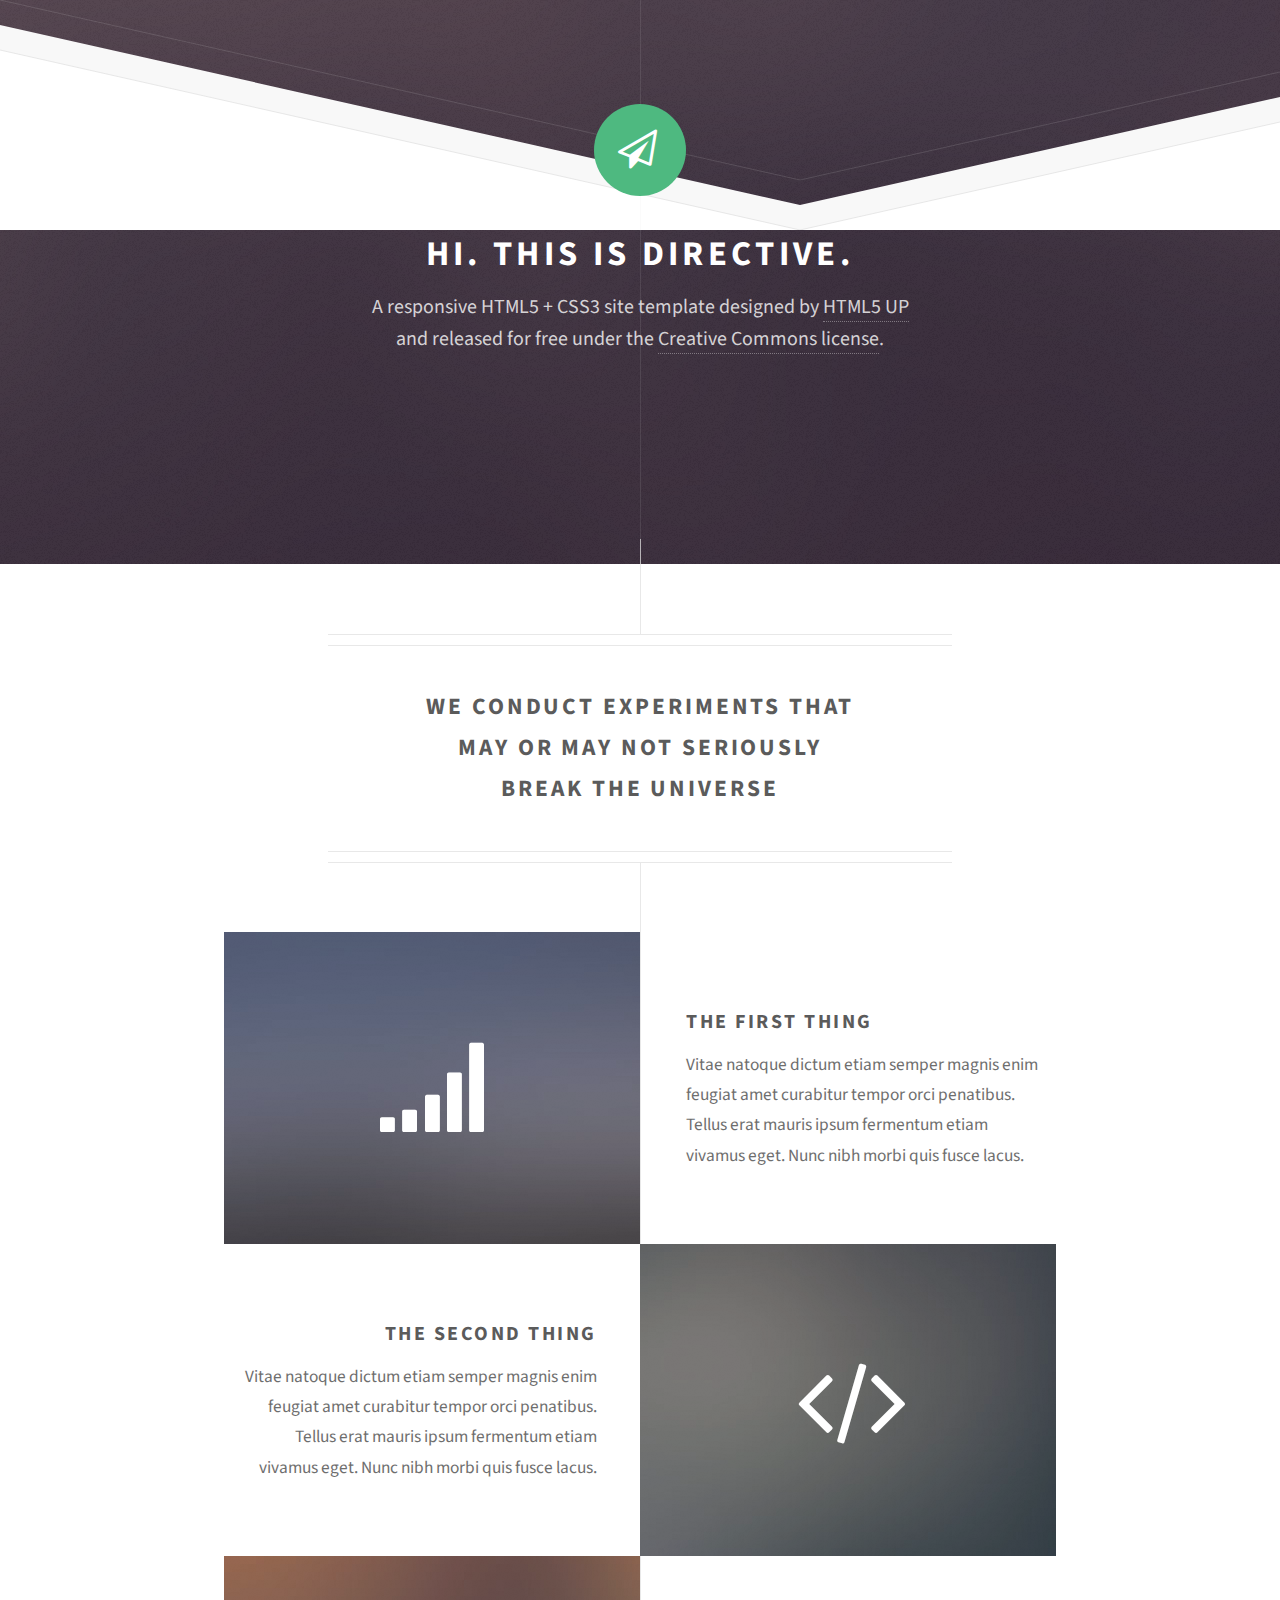
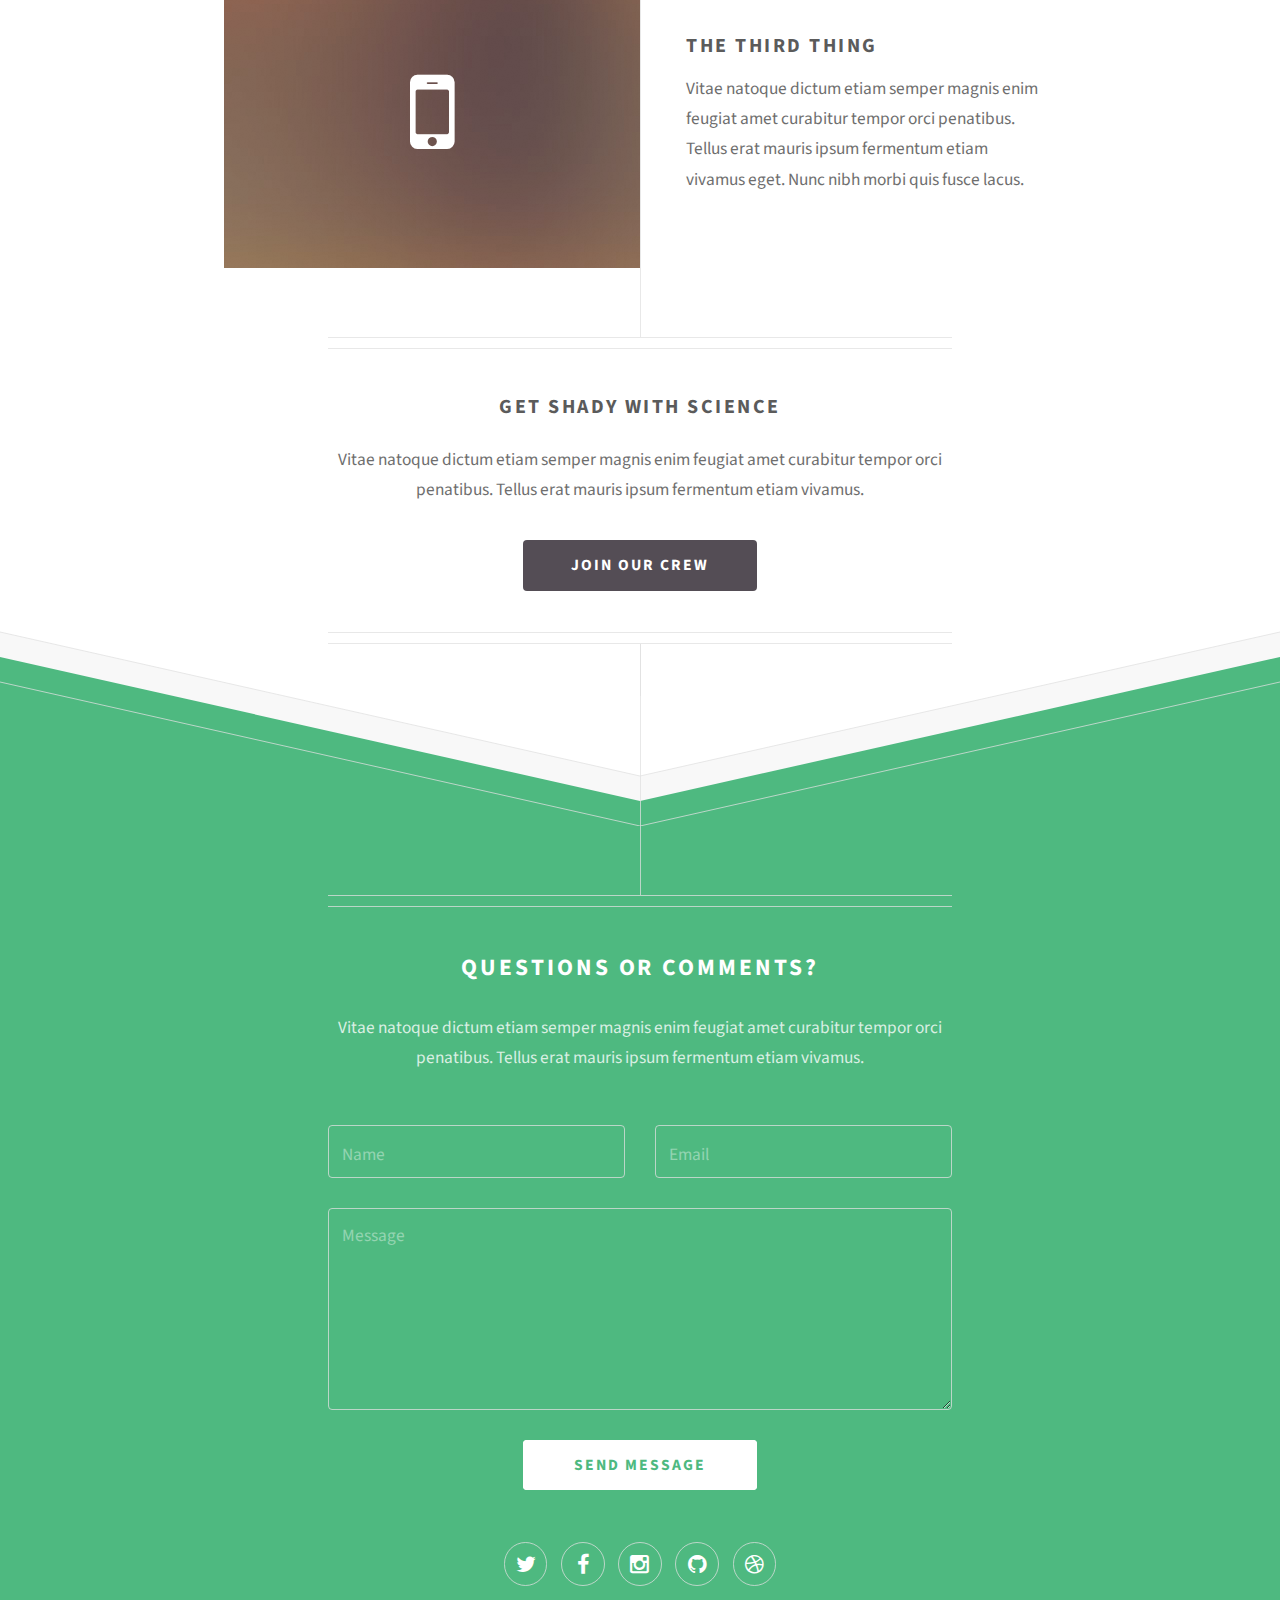
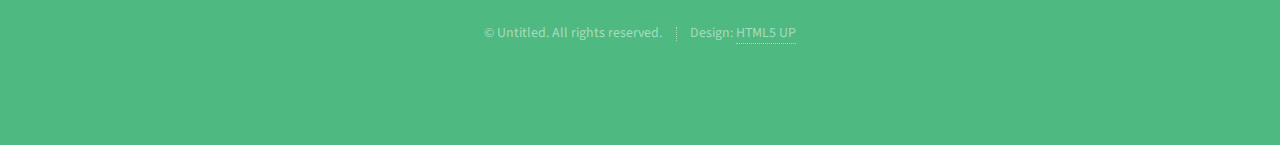
<file: html5up-directive/index.html>
<!DOCTYPE HTML>
<!--
	Directive by HTML5 UP
	html5up.net | @n33co
	Free for personal and commercial use under the CCA 3.0 license (html5up.net/license)
-->
<html>
	<head>
		<title>Directive by HTML5 UP</title>
		<meta charset="utf-8" />
		<meta name="viewport" content="width=device-width, initial-scale=1" />
		<!--[if lte IE 8]><script src="assets/js/ie/html5shiv.js"></script><![endif]-->
		<link rel="stylesheet" href="assets/css/main.css" />
		<!--[if lte IE 8]><link rel="stylesheet" href="assets/css/ie8.css" /><![endif]-->
	</head>
	<body>

		<!-- Header -->
			<div id="header">
				<span class="logo icon fa-paper-plane-o"></span>
				<h1>Hi. This is Directive.</h1>
				<p>A responsive HTML5 + CSS3 site template designed by <a href="http://html5up.net">HTML5 UP</a>
				<br />
				and released for free under the <a href="http://html5up.net/license">Creative Commons license</a>.</p>
			</div>

		<!-- Main -->
			<div id="main">

				<header class="major container 75%">
					<h2>We conduct experiments that
					<br />
					may or may not seriously
					<br />
					break the universe</h2>
					<!--
					<p>Tellus erat mauris ipsum fermentum<br />
					etiam vivamus nunc nibh morbi.</p>
					-->
				</header>

				<div class="box alt container">
					<section class="feature left">
						<a href="#" class="image icon fa-signal"><img src="images/pic01.jpg" alt="" /></a>
						<div class="content">
							<h3>The First Thing</h3>
							<p>Vitae natoque dictum etiam semper magnis enim feugiat amet curabitur tempor orci penatibus. Tellus erat mauris ipsum fermentum etiam vivamus eget. Nunc nibh morbi quis fusce lacus.</p>
						</div>
					</section>
					<section class="feature right">
						<a href="#" class="image icon fa-code"><img src="images/pic02.jpg" alt="" /></a>
						<div class="content">
							<h3>The Second Thing</h3>
							<p>Vitae natoque dictum etiam semper magnis enim feugiat amet curabitur tempor orci penatibus. Tellus erat mauris ipsum fermentum etiam vivamus eget. Nunc nibh morbi quis fusce lacus.</p>
						</div>
					</section>
					<section class="feature left">
						<a href="#" class="image icon fa-mobile"><img src="images/pic03.jpg" alt="" /></a>
						<div class="content">
							<h3>The Third Thing</h3>
							<p>Vitae natoque dictum etiam semper magnis enim feugiat amet curabitur tempor orci penatibus. Tellus erat mauris ipsum fermentum etiam vivamus eget. Nunc nibh morbi quis fusce lacus.</p>
						</div>
					</section>
				</div>

				<!--
				<div class="box container">
					<header>
						<h2>A lot of generic stuff</h2>
					</header>
					<section>
						<header>
							<h3>Paragraph</h3>
							<p>This is the subtitle for this particular heading</p>
						</header>
						<p>Phasellus nisl nisl, varius id <sup>porttitor sed pellentesque</sup> ac orci. Pellentesque
						habitant <strong>strong</strong> tristique <b>bold</b> et netus <i>italic</i> malesuada <em>emphasized</em> ac turpis egestas. Morbi
						leo suscipit ut. Praesent <sub>id turpis vitae</sub> turpis pretium ultricies. Vestibulum sit
						amet risus elit.</p>
					</section>
					<section>
						<header>
							<h3>Blockquote</h3>
						</header>
						<blockquote>Fringilla nisl. Donec accumsan interdum nisi, quis tincidunt felis sagittis eget.
						tempus euismod. Vestibulum ante ipsum primis in faucibus.</blockquote>
					</section>
					<section>
						<header>
							<h3>Divider</h3>
						</header>
						<p>Donec consectetur vestibulum dolor et pulvinar. Etiam vel felis enim, at viverra
						ligula. Ut porttitor sagittis lorem, quis eleifend nisi ornare vel. Praesent nec orci
						facilisis leo magna. Cras sit amet urna eros, id egestas urna. Quisque aliquam
						tempus euismod. Vestibulum ante ipsum primis in faucibus orci luctus et ultrices
						posuere cubilia.</p>
						<hr />
						<p>Donec consectetur vestibulum dolor et pulvinar. Etiam vel felis enim, at viverra
						ligula. Ut porttitor sagittis lorem, quis eleifend nisi ornare vel. Praesent nec orci
						facilisis leo magna. Cras sit amet urna eros, id egestas urna. Quisque aliquam
						tempus euismod. Vestibulum ante ipsum primis in faucibus orci luctus et ultrices
						posuere cubilia.</p>
					</section>
					<section>
						<header>
							<h3>Unordered List</h3>
						</header>
						<ul class="default">
							<li>Donec consectetur vestibulum dolor et pulvinar. Etiam vel felis enim, at viverra ligula. Ut porttitor sagittis lorem, quis eleifend nisi ornare vel.</li>
							<li>Donec consectetur vestibulum dolor et pulvinar. Etiam vel felis enim, at viverra ligula. Ut porttitor sagittis lorem, quis eleifend nisi ornare vel.</li>
							<li>Donec consectetur vestibulum dolor et pulvinar. Etiam vel felis enim, at viverra ligula. Ut porttitor sagittis lorem, quis eleifend nisi ornare vel.</li>
							<li>Donec consectetur vestibulum dolor et pulvinar. Etiam vel felis enim, at viverra ligula. Ut porttitor sagittis lorem, quis eleifend nisi ornare vel.</li>
						</ul>
					</section>
					<section>
						<header>
							<h3>Ordered List</h3>
						</header>
						<ol class="default">
							<li>Donec consectetur vestibulum dolor et pulvinar. Etiam vel felis enim, at viverra ligula. Ut porttitor sagittis lorem, quis eleifend nisi ornare vel.</li>
							<li>Donec consectetur vestibulum dolor et pulvinar. Etiam vel felis enim, at viverra ligula. Ut porttitor sagittis lorem, quis eleifend nisi ornare vel.</li>
							<li>Donec consectetur vestibulum dolor et pulvinar. Etiam vel felis enim, at viverra ligula. Ut porttitor sagittis lorem, quis eleifend nisi ornare vel.</li>
							<li>Donec consectetur vestibulum dolor et pulvinar. Etiam vel felis enim, at viverra ligula. Ut porttitor sagittis lorem, quis eleifend nisi ornare vel.</li>
						</ol>
					</section>
					<section>
						<header>
							<h3>Table</h3>
						</header>
						<div class="table-wrapper">
							<table class="default">
								<thead>
									<tr>
										<th>ID</th>
										<th>Name</th>
										<th>Description</th>
										<th>Price</th>
									</tr>
								</thead>
								<tbody>
									<tr>
										<td>45815</td>
										<td>Something</td>
										<td>Ut porttitor sagittis lorem, quis eleifend nisi ornare vel.</td>
										<td>29.99</td>
									</tr>
									<tr>
										<td>24524</td>
										<td>Nothing</td>
										<td>Ut porttitor sagittis lorem, quis eleifend nisi ornare vel.</td>
										<td>19.99</td>
									</tr>
									<tr>
										<td>45815</td>
										<td>Something</td>
										<td>Ut porttitor sagittis lorem, quis eleifend nisi ornare vel.</td>
										<td>29.99</td>
									</tr>
									<tr>
										<td>24524</td>
										<td>Nothing</td>
										<td>Ut porttitor sagittis lorem, quis eleifend nisi ornare vel.</td>
										<td>19.99</td>
									</tr>
								</tbody>
								<tfoot>
									<tr>
										<td colspan="3"></td>
										<td>100.00</td>
									</tr>
								</tfoot>
							</table>
						</div>
					</section>
					<section>
						<header>
							<h3>Form</h3>
						</header>
						<form method="post" action="#">
							<div class="row">
								<div class="6u 12u(mobilep)">
									<label for="name">Name</label>
									<input class="text" type="text" name="name" id="name" value="" placeholder="John Doe" />
								</div>
								<div class="6u 12u(mobilep)">
									<label for="email">Email</label>
									<input class="text" type="text" name="email" id="email" value="" placeholder="johndoe@domain.tld" />
								</div>
							</div>
							<div class="row">
								<div class="12u">
									<label for="subject">Subject</label>
									<input class="text" type="text" name="subject" id="subject" value="" placeholder="Enter your subject" />
								</div>
							</div>
							<div class="row">
								<div class="12u">
									<label for="subject">Message</label>
									<textarea name="message" id="message" placeholder="Enter your message" rows="6"></textarea>
								</div>
							</div>
							<div class="row">
								<div class="12u">
									<ul class="actions">
										<li><input type="submit" value="Send" /></li>
										<li><input type="reset" value="Reset" class="alt" /></li>
									</ul>
								</div>
							</div>
						</form>
					</section>
				</div>
				-->

				<footer class="major container 75%">
					<h3>Get shady with science</h3>
					<p>Vitae natoque dictum etiam semper magnis enim feugiat amet curabitur tempor orci penatibus. Tellus erat mauris ipsum fermentum etiam vivamus.</p>
					<ul class="actions">
						<li><a href="#" class="button">Join our crew</a></li>
					</ul>
				</footer>

			</div>

		<!-- Footer -->
			<div id="footer">
				<div class="container 75%">

					<header class="major last">
						<h2>Questions or comments?</h2>
					</header>

					<p>Vitae natoque dictum etiam semper magnis enim feugiat amet curabitur tempor
					orci penatibus. Tellus erat mauris ipsum fermentum etiam vivamus.</p>

					<form method="post" action="#">
						<div class="row">
							<div class="6u 12u(mobilep)">
								<input type="text" name="name" placeholder="Name" />
							</div>
							<div class="6u 12u(mobilep)">
								<input type="email" name="email" placeholder="Email" />
							</div>
						</div>
						<div class="row">
							<div class="12u">
								<textarea name="message" placeholder="Message" rows="6"></textarea>
							</div>
						</div>
						<div class="row">
							<div class="12u">
								<ul class="actions">
									<li><input type="submit" value="Send Message" /></li>
								</ul>
							</div>
						</div>
					</form>

					<ul class="icons">
						<li><a href="#" class="icon fa-twitter"><span class="label">Twitter</span></a></li>
						<li><a href="#" class="icon fa-facebook"><span class="label">Facebook</span></a></li>
						<li><a href="#" class="icon fa-instagram"><span class="label">Instagram</span></a></li>
						<li><a href="#" class="icon fa-github"><span class="label">Github</span></a></li>
						<li><a href="#" class="icon fa-dribbble"><span class="label">Dribbble</span></a></li>
					</ul>

					<ul class="copyright">
						<li>&copy; Untitled. All rights reserved.</li><li>Design: <a href="http://html5up.net">HTML5 UP</a></li>
					</ul>

				</div>
			</div>

		<!-- Scripts -->
			<script src="assets/js/jquery.min.js"></script>
			<script src="assets/js/skel.min.js"></script>
			<script src="assets/js/util.js"></script>
			<!--[if lte IE 8]><script src="assets/js/ie/respond.min.js"></script><![endif]-->
			<script src="assets/js/main.js"></script>

	</body>
</html>
</file>
<file: html5up-directive/assets/css/ie8.css>
/*
	Directive by HTML5 UP
	html5up.net | @n33co
	Free for personal and commercial use under the CCA 3.0 license (html5up.net/license)
*/

/* Basic */

	hr {
		border-top: solid 1px #cccccc;
	}

	blockquote {
		border-left: solid 0.5em #cccccc;
	}

/* Section/Article */

	header.major {
		border-color: #cccccc;
	}

		header.major p {
			border-top: solid 1px #cccccc;
		}

	footer.major {
		border-color: #cccccc;
	}

/* Button */

	input[type="submit"],
	input[type="reset"],
	input[type="button"],
	.button {
		position: relative;
		-ms-behavior: url("assets/js/ie/PIE.htc");
	}

		input[type="submit"].alt,
		input[type="reset"].alt,
		input[type="button"].alt,
		.button.alt {
			border: solid 1px #cccccc;
		}

/* Form */

	input[type="text"],
	input[type="password"],
	input[type="email"],
	select,
	textarea {
		position: relative;
		border: solid 1px #cccccc;
		-ms-behavior: url("assets/js/ie/PIE.htc");
	}

/* Image */

	.image {
		border: 0;
		display: inline-block;
		position: relative;
	}

		.image:after {
			display: none;
		}

/* Box */

	.box {
		border: solid 1px #cccccc;
	}

/* Header */

	#header {
		background-image: url("../../images/header.jpg") !important;
		background-size: cover !important;
		background-position: scroll !important;
		-ms-behavior: url("assets/js/ie/backgroundsize.min.htc");
		padding: 8em 0 !important;
		color: #ffffff;
	}

		#header a {
			color: inherit;
		}

		#header:before {
			content: '';
			background-image: url("images/overlay.png");
			position: absolute;
			left: 0;
			top: 0;
			width: 100%;
			height: 100%;
			display: block;
			z-index: 0;
		}

		#header > * {
			position: relative;
			z-index: 1;
		}

		#header .logo {
			-ms-behavior: url("assets/js/ie/PIE.htc");
		}

/* Footer */

	#footer {
		background-image: none !important;
		margin-top: 0 !important;
		padding: 4em 0 !important;
		color: #ffffff;
	}

/* Main */

	#main {
		padding: 4em 0;
	}
</file>
<file: html5up-directive/assets/css/main.css>
@import url("font-awesome.min.css");
@import url("http://fonts.googleapis.com/css?family=Source+Sans+Pro:300,300italic,400,400italic,600,600italic,700,700italic");

/*
	Directive by HTML5 UP
	html5up.net | @n33co
	Free for personal and commercial use under the CCA 3.0 license (html5up.net/license)
*/

/* Reset */

	html, body, div, span, applet, object, iframe, h1, h2, h3, h4, h5, h6, p, blockquote, pre, a, abbr, acronym, address, big, cite, code, del, dfn, em, img, ins, kbd, q, s, samp, small, strike, strong, sub, sup, tt, var, b, u, i, center, dl, dt, dd, ol, ul, li, fieldset, form, label, legend, table, caption, tbody, tfoot, thead, tr, th, td, article, aside, canvas, details, embed, figure, figcaption, footer, header, hgroup, menu, nav, output, ruby, section, summary, time, mark, audio, video {
		margin: 0;
		padding: 0;
		border: 0;
		font-size: 100%;
		font: inherit;
		vertical-align: baseline;
	}

	article, aside, details, figcaption, figure, footer, header, hgroup, menu, nav, section {
		display: block;
	}

	body {
		line-height: 1;
	}

	ol, ul {
		list-style: none;
	}

	blockquote, q {
		quotes: none;
	}

	blockquote:before, blockquote:after, q:before, q:after {
		content: '';
		content: none;
	}

	table {
		border-collapse: collapse;
		border-spacing: 0;
	}

	body {
		-webkit-text-size-adjust: none;
	}

/* Box Model */

	*, *:before, *:after {
		-moz-box-sizing: border-box;
		-webkit-box-sizing: border-box;
		box-sizing: border-box;
	}

/* Containers */

	.container {
		margin-left: auto;
		margin-right: auto;
	}

	.container.\31 25\25 {
		width: 100%;
		max-width: 63.75em;
		min-width: 51em;
	}

	.container.\37 5\25 {
		width: 38.25em;
	}

	.container.\35 0\25 {
		width: 25.5em;
	}

	.container.\32 5\25 {
		width: 12.75em;
	}

	.container {
		width: 51em;
	}

	@media screen and (max-width: 1680px) {

		.container.\31 25\25 {
			width: 100%;
			max-width: 63.75em;
			min-width: 51em;
		}

		.container.\37 5\25 {
			width: 38.25em;
		}

		.container.\35 0\25 {
			width: 25.5em;
		}

		.container.\32 5\25 {
			width: 12.75em;
		}

		.container {
			width: 51em;
		}

	}

	@media screen and (max-width: 1280px) {

		.container.\31 25\25 {
			width: 100%;
			max-width: 60em;
			min-width: 48em;
		}

		.container.\37 5\25 {
			width: 36em;
		}

		.container.\35 0\25 {
			width: 24em;
		}

		.container.\32 5\25 {
			width: 12em;
		}

		.container {
			width: 48em;
		}

	}

	@media screen and (max-width: 980px) {

		.container.\31 25\25 {
			width: 100%;
			max-width: 118.75%;
			min-width: 95%;
		}

		.container.\37 5\25 {
			width: 71.25%;
		}

		.container.\35 0\25 {
			width: 47.5%;
		}

		.container.\32 5\25 {
			width: 23.75%;
		}

		.container {
			width: 95%;
		}

	}

	@media screen and (max-width: 840px) {

		.container.\31 25\25 {
			width: 100%;
			max-width: 118.75%;
			min-width: 95%;
		}

		.container.\37 5\25 {
			width: 71.25%;
		}

		.container.\35 0\25 {
			width: 47.5%;
		}

		.container.\32 5\25 {
			width: 23.75%;
		}

		.container {
			width: 95% !important;
		}

	}

	@media screen and (max-width: 736px) {

		.container.\31 25\25 {
			width: 100%;
			max-width: 112.5%;
			min-width: 90%;
		}

		.container.\37 5\25 {
			width: 67.5%;
		}

		.container.\35 0\25 {
			width: 45%;
		}

		.container.\32 5\25 {
			width: 22.5%;
		}

		.container {
			width: 90% !important;
		}

	}

	@media screen and (max-width: 480px) {

		.container.\31 25\25 {
			width: 100%;
			max-width: 125%;
			min-width: 100%;
		}

		.container.\37 5\25 {
			width: 75%;
		}

		.container.\35 0\25 {
			width: 50%;
		}

		.container.\32 5\25 {
			width: 25%;
		}

		.container {
			width: 100% !important;
		}

	}

/* Grid */

	.row {
		border-bottom: solid 1px transparent;
		-moz-box-sizing: border-box;
		-webkit-box-sizing: border-box;
		box-sizing: border-box;
	}

	.row > * {
		float: left;
		-moz-box-sizing: border-box;
		-webkit-box-sizing: border-box;
		box-sizing: border-box;
	}

	.row:after, .row:before {
		content: '';
		display: block;
		clear: both;
		height: 0;
	}

	.row.uniform > * > :first-child {
		margin-top: 0;
	}

	.row.uniform > * > :last-child {
		margin-bottom: 0;
	}

	.row.\30 \25 > * {
		padding: 0px 0 0 0px;
	}

	.row.\30 \25 {
		margin: 0px 0 -1px 0px;
	}

	.row.uniform.\30 \25 > * {
		padding: 0px 0 0 0px;
	}

	.row.uniform.\30 \25 {
		margin: 0px 0 -1px 0px;
	}

	.row > * {
		padding: 30px 0 0 30px;
	}

	.row {
		margin: -30px 0 -1px -30px;
	}

	.row.uniform > * {
		padding: 30px 0 0 30px;
	}

	.row.uniform {
		margin: -30px 0 -1px -30px;
	}

	.row.\32 00\25 > * {
		padding: 60px 0 0 60px;
	}

	.row.\32 00\25 {
		margin: -60px 0 -1px -60px;
	}

	.row.uniform.\32 00\25 > * {
		padding: 60px 0 0 60px;
	}

	.row.uniform.\32 00\25 {
		margin: -60px 0 -1px -60px;
	}

	.row.\31 50\25 > * {
		padding: 45px 0 0 45px;
	}

	.row.\31 50\25 {
		margin: -45px 0 -1px -45px;
	}

	.row.uniform.\31 50\25 > * {
		padding: 45px 0 0 45px;
	}

	.row.uniform.\31 50\25 {
		margin: -45px 0 -1px -45px;
	}

	.row.\35 0\25 > * {
		padding: 15px 0 0 15px;
	}

	.row.\35 0\25 {
		margin: -15px 0 -1px -15px;
	}

	.row.uniform.\35 0\25 > * {
		padding: 15px 0 0 15px;
	}

	.row.uniform.\35 0\25 {
		margin: -15px 0 -1px -15px;
	}

	.row.\32 5\25 > * {
		padding: 7.5px 0 0 7.5px;
	}

	.row.\32 5\25 {
		margin: -7.5px 0 -1px -7.5px;
	}

	.row.uniform.\32 5\25 > * {
		padding: 7.5px 0 0 7.5px;
	}

	.row.uniform.\32 5\25 {
		margin: -7.5px 0 -1px -7.5px;
	}

	.\31 2u, .\31 2u\24 {
		width: 100%;
		clear: none;
		margin-left: 0;
	}

	.\31 1u, .\31 1u\24 {
		width: 91.6666666667%;
		clear: none;
		margin-left: 0;
	}

	.\31 0u, .\31 0u\24 {
		width: 83.3333333333%;
		clear: none;
		margin-left: 0;
	}

	.\39 u, .\39 u\24 {
		width: 75%;
		clear: none;
		margin-left: 0;
	}

	.\38 u, .\38 u\24 {
		width: 66.6666666667%;
		clear: none;
		margin-left: 0;
	}

	.\37 u, .\37 u\24 {
		width: 58.3333333333%;
		clear: none;
		margin-left: 0;
	}

	.\36 u, .\36 u\24 {
		width: 50%;
		clear: none;
		margin-left: 0;
	}

	.\35 u, .\35 u\24 {
		width: 41.6666666667%;
		clear: none;
		margin-left: 0;
	}

	.\34 u, .\34 u\24 {
		width: 33.3333333333%;
		clear: none;
		margin-left: 0;
	}

	.\33 u, .\33 u\24 {
		width: 25%;
		clear: none;
		margin-left: 0;
	}

	.\32 u, .\32 u\24 {
		width: 16.6666666667%;
		clear: none;
		margin-left: 0;
	}

	.\31 u, .\31 u\24 {
		width: 8.3333333333%;
		clear: none;
		margin-left: 0;
	}

	.\31 2u\24 + *,
	.\31 1u\24 + *,
	.\31 0u\24 + *,
	.\39 u\24 + *,
	.\38 u\24 + *,
	.\37 u\24 + *,
	.\36 u\24 + *,
	.\35 u\24 + *,
	.\34 u\24 + *,
	.\33 u\24 + *,
	.\32 u\24 + *,
	.\31 u\24 + * {
		clear: left;
	}

	.\-11u {
		margin-left: 91.66667%;
	}

	.\-10u {
		margin-left: 83.33333%;
	}

	.\-9u {
		margin-left: 75%;
	}

	.\-8u {
		margin-left: 66.66667%;
	}

	.\-7u {
		margin-left: 58.33333%;
	}

	.\-6u {
		margin-left: 50%;
	}

	.\-5u {
		margin-left: 41.66667%;
	}

	.\-4u {
		margin-left: 33.33333%;
	}

	.\-3u {
		margin-left: 25%;
	}

	.\-2u {
		margin-left: 16.66667%;
	}

	.\-1u {
		margin-left: 8.33333%;
	}

	@media screen and (max-width: 1680px) {

		.row > * {
			padding: 30px 0 0 30px;
		}

		.row {
			margin: -30px 0 -1px -30px;
		}

		.row.uniform > * {
			padding: 30px 0 0 30px;
		}

		.row.uniform {
			margin: -30px 0 -1px -30px;
		}

		.row.\32 00\25 > * {
			padding: 60px 0 0 60px;
		}

		.row.\32 00\25 {
			margin: -60px 0 -1px -60px;
		}

		.row.uniform.\32 00\25 > * {
			padding: 60px 0 0 60px;
		}

		.row.uniform.\32 00\25 {
			margin: -60px 0 -1px -60px;
		}

		.row.\31 50\25 > * {
			padding: 45px 0 0 45px;
		}

		.row.\31 50\25 {
			margin: -45px 0 -1px -45px;
		}

		.row.uniform.\31 50\25 > * {
			padding: 45px 0 0 45px;
		}

		.row.uniform.\31 50\25 {
			margin: -45px 0 -1px -45px;
		}

		.row.\35 0\25 > * {
			padding: 15px 0 0 15px;
		}

		.row.\35 0\25 {
			margin: -15px 0 -1px -15px;
		}

		.row.uniform.\35 0\25 > * {
			padding: 15px 0 0 15px;
		}

		.row.uniform.\35 0\25 {
			margin: -15px 0 -1px -15px;
		}

		.row.\32 5\25 > * {
			padding: 7.5px 0 0 7.5px;
		}

		.row.\32 5\25 {
			margin: -7.5px 0 -1px -7.5px;
		}

		.row.uniform.\32 5\25 > * {
			padding: 7.5px 0 0 7.5px;
		}

		.row.uniform.\32 5\25 {
			margin: -7.5px 0 -1px -7.5px;
		}

		.\31 2u\28wide\29, .\31 2u\24\28wide\29 {
			width: 100%;
			clear: none;
			margin-left: 0;
		}

		.\31 1u\28wide\29, .\31 1u\24\28wide\29 {
			width: 91.6666666667%;
			clear: none;
			margin-left: 0;
		}

		.\31 0u\28wide\29, .\31 0u\24\28wide\29 {
			width: 83.3333333333%;
			clear: none;
			margin-left: 0;
		}

		.\39 u\28wide\29, .\39 u\24\28wide\29 {
			width: 75%;
			clear: none;
			margin-left: 0;
		}

		.\38 u\28wide\29, .\38 u\24\28wide\29 {
			width: 66.6666666667%;
			clear: none;
			margin-left: 0;
		}

		.\37 u\28wide\29, .\37 u\24\28wide\29 {
			width: 58.3333333333%;
			clear: none;
			margin-left: 0;
		}

		.\36 u\28wide\29, .\36 u\24\28wide\29 {
			width: 50%;
			clear: none;
			margin-left: 0;
		}

		.\35 u\28wide\29, .\35 u\24\28wide\29 {
			width: 41.6666666667%;
			clear: none;
			margin-left: 0;
		}

		.\34 u\28wide\29, .\34 u\24\28wide\29 {
			width: 33.3333333333%;
			clear: none;
			margin-left: 0;
		}

		.\33 u\28wide\29, .\33 u\24\28wide\29 {
			width: 25%;
			clear: none;
			margin-left: 0;
		}

		.\32 u\28wide\29, .\32 u\24\28wide\29 {
			width: 16.6666666667%;
			clear: none;
			margin-left: 0;
		}

		.\31 u\28wide\29, .\31 u\24\28wide\29 {
			width: 8.3333333333%;
			clear: none;
			margin-left: 0;
		}

		.\31 2u\24\28wide\29 + *,
		.\31 1u\24\28wide\29 + *,
		.\31 0u\24\28wide\29 + *,
		.\39 u\24\28wide\29 + *,
		.\38 u\24\28wide\29 + *,
		.\37 u\24\28wide\29 + *,
		.\36 u\24\28wide\29 + *,
		.\35 u\24\28wide\29 + *,
		.\34 u\24\28wide\29 + *,
		.\33 u\24\28wide\29 + *,
		.\32 u\24\28wide\29 + *,
		.\31 u\24\28wide\29 + * {
			clear: left;
		}

		.\-11u\28wide\29 {
			margin-left: 91.66667%;
		}

		.\-10u\28wide\29 {
			margin-left: 83.33333%;
		}

		.\-9u\28wide\29 {
			margin-left: 75%;
		}

		.\-8u\28wide\29 {
			margin-left: 66.66667%;
		}

		.\-7u\28wide\29 {
			margin-left: 58.33333%;
		}

		.\-6u\28wide\29 {
			margin-left: 50%;
		}

		.\-5u\28wide\29 {
			margin-left: 41.66667%;
		}

		.\-4u\28wide\29 {
			margin-left: 33.33333%;
		}

		.\-3u\28wide\29 {
			margin-left: 25%;
		}

		.\-2u\28wide\29 {
			margin-left: 16.66667%;
		}

		.\-1u\28wide\29 {
			margin-left: 8.33333%;
		}

	}

	@media screen and (max-width: 1280px) {

		.row > * {
			padding: 30px 0 0 30px;
		}

		.row {
			margin: -30px 0 -1px -30px;
		}

		.row.uniform > * {
			padding: 30px 0 0 30px;
		}

		.row.uniform {
			margin: -30px 0 -1px -30px;
		}

		.row.\32 00\25 > * {
			padding: 60px 0 0 60px;
		}

		.row.\32 00\25 {
			margin: -60px 0 -1px -60px;
		}

		.row.uniform.\32 00\25 > * {
			padding: 60px 0 0 60px;
		}

		.row.uniform.\32 00\25 {
			margin: -60px 0 -1px -60px;
		}

		.row.\31 50\25 > * {
			padding: 45px 0 0 45px;
		}

		.row.\31 50\25 {
			margin: -45px 0 -1px -45px;
		}

		.row.uniform.\31 50\25 > * {
			padding: 45px 0 0 45px;
		}

		.row.uniform.\31 50\25 {
			margin: -45px 0 -1px -45px;
		}

		.row.\35 0\25 > * {
			padding: 15px 0 0 15px;
		}

		.row.\35 0\25 {
			margin: -15px 0 -1px -15px;
		}

		.row.uniform.\35 0\25 > * {
			padding: 15px 0 0 15px;
		}

		.row.uniform.\35 0\25 {
			margin: -15px 0 -1px -15px;
		}

		.row.\32 5\25 > * {
			padding: 7.5px 0 0 7.5px;
		}

		.row.\32 5\25 {
			margin: -7.5px 0 -1px -7.5px;
		}

		.row.uniform.\32 5\25 > * {
			padding: 7.5px 0 0 7.5px;
		}

		.row.uniform.\32 5\25 {
			margin: -7.5px 0 -1px -7.5px;
		}

		.\31 2u\28normal\29, .\31 2u\24\28normal\29 {
			width: 100%;
			clear: none;
			margin-left: 0;
		}

		.\31 1u\28normal\29, .\31 1u\24\28normal\29 {
			width: 91.6666666667%;
			clear: none;
			margin-left: 0;
		}

		.\31 0u\28normal\29, .\31 0u\24\28normal\29 {
			width: 83.3333333333%;
			clear: none;
			margin-left: 0;
		}

		.\39 u\28normal\29, .\39 u\24\28normal\29 {
			width: 75%;
			clear: none;
			margin-left: 0;
		}

		.\38 u\28normal\29, .\38 u\24\28normal\29 {
			width: 66.6666666667%;
			clear: none;
			margin-left: 0;
		}

		.\37 u\28normal\29, .\37 u\24\28normal\29 {
			width: 58.3333333333%;
			clear: none;
			margin-left: 0;
		}

		.\36 u\28normal\29, .\36 u\24\28normal\29 {
			width: 50%;
			clear: none;
			margin-left: 0;
		}

		.\35 u\28normal\29, .\35 u\24\28normal\29 {
			width: 41.6666666667%;
			clear: none;
			margin-left: 0;
		}

		.\34 u\28normal\29, .\34 u\24\28normal\29 {
			width: 33.3333333333%;
			clear: none;
			margin-left: 0;
		}

		.\33 u\28normal\29, .\33 u\24\28normal\29 {
			width: 25%;
			clear: none;
			margin-left: 0;
		}

		.\32 u\28normal\29, .\32 u\24\28normal\29 {
			width: 16.6666666667%;
			clear: none;
			margin-left: 0;
		}

		.\31 u\28normal\29, .\31 u\24\28normal\29 {
			width: 8.3333333333%;
			clear: none;
			margin-left: 0;
		}

		.\31 2u\24\28normal\29 + *,
		.\31 1u\24\28normal\29 + *,
		.\31 0u\24\28normal\29 + *,
		.\39 u\24\28normal\29 + *,
		.\38 u\24\28normal\29 + *,
		.\37 u\24\28normal\29 + *,
		.\36 u\24\28normal\29 + *,
		.\35 u\24\28normal\29 + *,
		.\34 u\24\28normal\29 + *,
		.\33 u\24\28normal\29 + *,
		.\32 u\24\28normal\29 + *,
		.\31 u\24\28normal\29 + * {
			clear: left;
		}

		.\-11u\28normal\29 {
			margin-left: 91.66667%;
		}

		.\-10u\28normal\29 {
			margin-left: 83.33333%;
		}

		.\-9u\28normal\29 {
			margin-left: 75%;
		}

		.\-8u\28normal\29 {
			margin-left: 66.66667%;
		}

		.\-7u\28normal\29 {
			margin-left: 58.33333%;
		}

		.\-6u\28normal\29 {
			margin-left: 50%;
		}

		.\-5u\28normal\29 {
			margin-left: 41.66667%;
		}

		.\-4u\28normal\29 {
			margin-left: 33.33333%;
		}

		.\-3u\28normal\29 {
			margin-left: 25%;
		}

		.\-2u\28normal\29 {
			margin-left: 16.66667%;
		}

		.\-1u\28normal\29 {
			margin-left: 8.33333%;
		}

	}

	@media screen and (max-width: 980px) {

		.row > * {
			padding: 30px 0 0 30px;
		}

		.row {
			margin: -30px 0 -1px -30px;
		}

		.row.uniform > * {
			padding: 30px 0 0 30px;
		}

		.row.uniform {
			margin: -30px 0 -1px -30px;
		}

		.row.\32 00\25 > * {
			padding: 60px 0 0 60px;
		}

		.row.\32 00\25 {
			margin: -60px 0 -1px -60px;
		}

		.row.uniform.\32 00\25 > * {
			padding: 60px 0 0 60px;
		}

		.row.uniform.\32 00\25 {
			margin: -60px 0 -1px -60px;
		}

		.row.\31 50\25 > * {
			padding: 45px 0 0 45px;
		}

		.row.\31 50\25 {
			margin: -45px 0 -1px -45px;
		}

		.row.uniform.\31 50\25 > * {
			padding: 45px 0 0 45px;
		}

		.row.uniform.\31 50\25 {
			margin: -45px 0 -1px -45px;
		}

		.row.\35 0\25 > * {
			padding: 15px 0 0 15px;
		}

		.row.\35 0\25 {
			margin: -15px 0 -1px -15px;
		}

		.row.uniform.\35 0\25 > * {
			padding: 15px 0 0 15px;
		}

		.row.uniform.\35 0\25 {
			margin: -15px 0 -1px -15px;
		}

		.row.\32 5\25 > * {
			padding: 7.5px 0 0 7.5px;
		}

		.row.\32 5\25 {
			margin: -7.5px 0 -1px -7.5px;
		}

		.row.uniform.\32 5\25 > * {
			padding: 7.5px 0 0 7.5px;
		}

		.row.uniform.\32 5\25 {
			margin: -7.5px 0 -1px -7.5px;
		}

		.\31 2u\28narrow\29, .\31 2u\24\28narrow\29 {
			width: 100%;
			clear: none;
			margin-left: 0;
		}

		.\31 1u\28narrow\29, .\31 1u\24\28narrow\29 {
			width: 91.6666666667%;
			clear: none;
			margin-left: 0;
		}

		.\31 0u\28narrow\29, .\31 0u\24\28narrow\29 {
			width: 83.3333333333%;
			clear: none;
			margin-left: 0;
		}

		.\39 u\28narrow\29, .\39 u\24\28narrow\29 {
			width: 75%;
			clear: none;
			margin-left: 0;
		}

		.\38 u\28narrow\29, .\38 u\24\28narrow\29 {
			width: 66.6666666667%;
			clear: none;
			margin-left: 0;
		}

		.\37 u\28narrow\29, .\37 u\24\28narrow\29 {
			width: 58.3333333333%;
			clear: none;
			margin-left: 0;
		}

		.\36 u\28narrow\29, .\36 u\24\28narrow\29 {
			width: 50%;
			clear: none;
			margin-left: 0;
		}

		.\35 u\28narrow\29, .\35 u\24\28narrow\29 {
			width: 41.6666666667%;
			clear: none;
			margin-left: 0;
		}

		.\34 u\28narrow\29, .\34 u\24\28narrow\29 {
			width: 33.3333333333%;
			clear: none;
			margin-left: 0;
		}

		.\33 u\28narrow\29, .\33 u\24\28narrow\29 {
			width: 25%;
			clear: none;
			margin-left: 0;
		}

		.\32 u\28narrow\29, .\32 u\24\28narrow\29 {
			width: 16.6666666667%;
			clear: none;
			margin-left: 0;
		}

		.\31 u\28narrow\29, .\31 u\24\28narrow\29 {
			width: 8.3333333333%;
			clear: none;
			margin-left: 0;
		}

		.\31 2u\24\28narrow\29 + *,
		.\31 1u\24\28narrow\29 + *,
		.\31 0u\24\28narrow\29 + *,
		.\39 u\24\28narrow\29 + *,
		.\38 u\24\28narrow\29 + *,
		.\37 u\24\28narrow\29 + *,
		.\36 u\24\28narrow\29 + *,
		.\35 u\24\28narrow\29 + *,
		.\34 u\24\28narrow\29 + *,
		.\33 u\24\28narrow\29 + *,
		.\32 u\24\28narrow\29 + *,
		.\31 u\24\28narrow\29 + * {
			clear: left;
		}

		.\-11u\28narrow\29 {
			margin-left: 91.66667%;
		}

		.\-10u\28narrow\29 {
			margin-left: 83.33333%;
		}

		.\-9u\28narrow\29 {
			margin-left: 75%;
		}

		.\-8u\28narrow\29 {
			margin-left: 66.66667%;
		}

		.\-7u\28narrow\29 {
			margin-left: 58.33333%;
		}

		.\-6u\28narrow\29 {
			margin-left: 50%;
		}

		.\-5u\28narrow\29 {
			margin-left: 41.66667%;
		}

		.\-4u\28narrow\29 {
			margin-left: 33.33333%;
		}

		.\-3u\28narrow\29 {
			margin-left: 25%;
		}

		.\-2u\28narrow\29 {
			margin-left: 16.66667%;
		}

		.\-1u\28narrow\29 {
			margin-left: 8.33333%;
		}

	}

	@media screen and (max-width: 840px) {

		.row > * {
			padding: 20px 0 0 20px;
		}

		.row {
			margin: -20px 0 -1px -20px;
		}

		.row.uniform > * {
			padding: 20px 0 0 20px;
		}

		.row.uniform {
			margin: -20px 0 -1px -20px;
		}

		.row.\32 00\25 > * {
			padding: 40px 0 0 40px;
		}

		.row.\32 00\25 {
			margin: -40px 0 -1px -40px;
		}

		.row.uniform.\32 00\25 > * {
			padding: 40px 0 0 40px;
		}

		.row.uniform.\32 00\25 {
			margin: -40px 0 -1px -40px;
		}

		.row.\31 50\25 > * {
			padding: 30px 0 0 30px;
		}

		.row.\31 50\25 {
			margin: -30px 0 -1px -30px;
		}

		.row.uniform.\31 50\25 > * {
			padding: 30px 0 0 30px;
		}

		.row.uniform.\31 50\25 {
			margin: -30px 0 -1px -30px;
		}

		.row.\35 0\25 > * {
			padding: 10px 0 0 10px;
		}

		.row.\35 0\25 {
			margin: -10px 0 -1px -10px;
		}

		.row.uniform.\35 0\25 > * {
			padding: 10px 0 0 10px;
		}

		.row.uniform.\35 0\25 {
			margin: -10px 0 -1px -10px;
		}

		.row.\32 5\25 > * {
			padding: 5px 0 0 5px;
		}

		.row.\32 5\25 {
			margin: -5px 0 -1px -5px;
		}

		.row.uniform.\32 5\25 > * {
			padding: 5px 0 0 5px;
		}

		.row.uniform.\32 5\25 {
			margin: -5px 0 -1px -5px;
		}

		.\31 2u\28narrower\29, .\31 2u\24\28narrower\29 {
			width: 100%;
			clear: none;
			margin-left: 0;
		}

		.\31 1u\28narrower\29, .\31 1u\24\28narrower\29 {
			width: 91.6666666667%;
			clear: none;
			margin-left: 0;
		}

		.\31 0u\28narrower\29, .\31 0u\24\28narrower\29 {
			width: 83.3333333333%;
			clear: none;
			margin-left: 0;
		}

		.\39 u\28narrower\29, .\39 u\24\28narrower\29 {
			width: 75%;
			clear: none;
			margin-left: 0;
		}

		.\38 u\28narrower\29, .\38 u\24\28narrower\29 {
			width: 66.6666666667%;
			clear: none;
			margin-left: 0;
		}

		.\37 u\28narrower\29, .\37 u\24\28narrower\29 {
			width: 58.3333333333%;
			clear: none;
			margin-left: 0;
		}

		.\36 u\28narrower\29, .\36 u\24\28narrower\29 {
			width: 50%;
			clear: none;
			margin-left: 0;
		}

		.\35 u\28narrower\29, .\35 u\24\28narrower\29 {
			width: 41.6666666667%;
			clear: none;
			margin-left: 0;
		}

		.\34 u\28narrower\29, .\34 u\24\28narrower\29 {
			width: 33.3333333333%;
			clear: none;
			margin-left: 0;
		}

		.\33 u\28narrower\29, .\33 u\24\28narrower\29 {
			width: 25%;
			clear: none;
			margin-left: 0;
		}

		.\32 u\28narrower\29, .\32 u\24\28narrower\29 {
			width: 16.6666666667%;
			clear: none;
			margin-left: 0;
		}

		.\31 u\28narrower\29, .\31 u\24\28narrower\29 {
			width: 8.3333333333%;
			clear: none;
			margin-left: 0;
		}

		.\31 2u\24\28narrower\29 + *,
		.\31 1u\24\28narrower\29 + *,
		.\31 0u\24\28narrower\29 + *,
		.\39 u\24\28narrower\29 + *,
		.\38 u\24\28narrower\29 + *,
		.\37 u\24\28narrower\29 + *,
		.\36 u\24\28narrower\29 + *,
		.\35 u\24\28narrower\29 + *,
		.\34 u\24\28narrower\29 + *,
		.\33 u\24\28narrower\29 + *,
		.\32 u\24\28narrower\29 + *,
		.\31 u\24\28narrower\29 + * {
			clear: left;
		}

		.\-11u\28narrower\29 {
			margin-left: 91.66667%;
		}

		.\-10u\28narrower\29 {
			margin-left: 83.33333%;
		}

		.\-9u\28narrower\29 {
			margin-left: 75%;
		}

		.\-8u\28narrower\29 {
			margin-left: 66.66667%;
		}

		.\-7u\28narrower\29 {
			margin-left: 58.33333%;
		}

		.\-6u\28narrower\29 {
			margin-left: 50%;
		}

		.\-5u\28narrower\29 {
			margin-left: 41.66667%;
		}

		.\-4u\28narrower\29 {
			margin-left: 33.33333%;
		}

		.\-3u\28narrower\29 {
			margin-left: 25%;
		}

		.\-2u\28narrower\29 {
			margin-left: 16.66667%;
		}

		.\-1u\28narrower\29 {
			margin-left: 8.33333%;
		}

	}

	@media screen and (max-width: 736px) {

		.row > * {
			padding: 20px 0 0 20px;
		}

		.row {
			margin: -20px 0 -1px -20px;
		}

		.row.uniform > * {
			padding: 20px 0 0 20px;
		}

		.row.uniform {
			margin: -20px 0 -1px -20px;
		}

		.row.\32 00\25 > * {
			padding: 40px 0 0 40px;
		}

		.row.\32 00\25 {
			margin: -40px 0 -1px -40px;
		}

		.row.uniform.\32 00\25 > * {
			padding: 40px 0 0 40px;
		}

		.row.uniform.\32 00\25 {
			margin: -40px 0 -1px -40px;
		}

		.row.\31 50\25 > * {
			padding: 30px 0 0 30px;
		}

		.row.\31 50\25 {
			margin: -30px 0 -1px -30px;
		}

		.row.uniform.\31 50\25 > * {
			padding: 30px 0 0 30px;
		}

		.row.uniform.\31 50\25 {
			margin: -30px 0 -1px -30px;
		}

		.row.\35 0\25 > * {
			padding: 10px 0 0 10px;
		}

		.row.\35 0\25 {
			margin: -10px 0 -1px -10px;
		}

		.row.uniform.\35 0\25 > * {
			padding: 10px 0 0 10px;
		}

		.row.uniform.\35 0\25 {
			margin: -10px 0 -1px -10px;
		}

		.row.\32 5\25 > * {
			padding: 5px 0 0 5px;
		}

		.row.\32 5\25 {
			margin: -5px 0 -1px -5px;
		}

		.row.uniform.\32 5\25 > * {
			padding: 5px 0 0 5px;
		}

		.row.uniform.\32 5\25 {
			margin: -5px 0 -1px -5px;
		}

		.\31 2u\28mobile\29, .\31 2u\24\28mobile\29 {
			width: 100%;
			clear: none;
			margin-left: 0;
		}

		.\31 1u\28mobile\29, .\31 1u\24\28mobile\29 {
			width: 91.6666666667%;
			clear: none;
			margin-left: 0;
		}

		.\31 0u\28mobile\29, .\31 0u\24\28mobile\29 {
			width: 83.3333333333%;
			clear: none;
			margin-left: 0;
		}

		.\39 u\28mobile\29, .\39 u\24\28mobile\29 {
			width: 75%;
			clear: none;
			margin-left: 0;
		}

		.\38 u\28mobile\29, .\38 u\24\28mobile\29 {
			width: 66.6666666667%;
			clear: none;
			margin-left: 0;
		}

		.\37 u\28mobile\29, .\37 u\24\28mobile\29 {
			width: 58.3333333333%;
			clear: none;
			margin-left: 0;
		}

		.\36 u\28mobile\29, .\36 u\24\28mobile\29 {
			width: 50%;
			clear: none;
			margin-left: 0;
		}

		.\35 u\28mobile\29, .\35 u\24\28mobile\29 {
			width: 41.6666666667%;
			clear: none;
			margin-left: 0;
		}

		.\34 u\28mobile\29, .\34 u\24\28mobile\29 {
			width: 33.3333333333%;
			clear: none;
			margin-left: 0;
		}

		.\33 u\28mobile\29, .\33 u\24\28mobile\29 {
			width: 25%;
			clear: none;
			margin-left: 0;
		}

		.\32 u\28mobile\29, .\32 u\24\28mobile\29 {
			width: 16.6666666667%;
			clear: none;
			margin-left: 0;
		}

		.\31 u\28mobile\29, .\31 u\24\28mobile\29 {
			width: 8.3333333333%;
			clear: none;
			margin-left: 0;
		}

		.\31 2u\24\28mobile\29 + *,
		.\31 1u\24\28mobile\29 + *,
		.\31 0u\24\28mobile\29 + *,
		.\39 u\24\28mobile\29 + *,
		.\38 u\24\28mobile\29 + *,
		.\37 u\24\28mobile\29 + *,
		.\36 u\24\28mobile\29 + *,
		.\35 u\24\28mobile\29 + *,
		.\34 u\24\28mobile\29 + *,
		.\33 u\24\28mobile\29 + *,
		.\32 u\24\28mobile\29 + *,
		.\31 u\24\28mobile\29 + * {
			clear: left;
		}

		.\-11u\28mobile\29 {
			margin-left: 91.66667%;
		}

		.\-10u\28mobile\29 {
			margin-left: 83.33333%;
		}

		.\-9u\28mobile\29 {
			margin-left: 75%;
		}

		.\-8u\28mobile\29 {
			margin-left: 66.66667%;
		}

		.\-7u\28mobile\29 {
			margin-left: 58.33333%;
		}

		.\-6u\28mobile\29 {
			margin-left: 50%;
		}

		.\-5u\28mobile\29 {
			margin-left: 41.66667%;
		}

		.\-4u\28mobile\29 {
			margin-left: 33.33333%;
		}

		.\-3u\28mobile\29 {
			margin-left: 25%;
		}

		.\-2u\28mobile\29 {
			margin-left: 16.66667%;
		}

		.\-1u\28mobile\29 {
			margin-left: 8.33333%;
		}

	}

	@media screen and (max-width: 480px) {

		.row > * {
			padding: 20px 0 0 20px;
		}

		.row {
			margin: -20px 0 -1px -20px;
		}

		.row.uniform > * {
			padding: 20px 0 0 20px;
		}

		.row.uniform {
			margin: -20px 0 -1px -20px;
		}

		.row.\32 00\25 > * {
			padding: 40px 0 0 40px;
		}

		.row.\32 00\25 {
			margin: -40px 0 -1px -40px;
		}

		.row.uniform.\32 00\25 > * {
			padding: 40px 0 0 40px;
		}

		.row.uniform.\32 00\25 {
			margin: -40px 0 -1px -40px;
		}

		.row.\31 50\25 > * {
			padding: 30px 0 0 30px;
		}

		.row.\31 50\25 {
			margin: -30px 0 -1px -30px;
		}

		.row.uniform.\31 50\25 > * {
			padding: 30px 0 0 30px;
		}

		.row.uniform.\31 50\25 {
			margin: -30px 0 -1px -30px;
		}

		.row.\35 0\25 > * {
			padding: 10px 0 0 10px;
		}

		.row.\35 0\25 {
			margin: -10px 0 -1px -10px;
		}

		.row.uniform.\35 0\25 > * {
			padding: 10px 0 0 10px;
		}

		.row.uniform.\35 0\25 {
			margin: -10px 0 -1px -10px;
		}

		.row.\32 5\25 > * {
			padding: 5px 0 0 5px;
		}

		.row.\32 5\25 {
			margin: -5px 0 -1px -5px;
		}

		.row.uniform.\32 5\25 > * {
			padding: 5px 0 0 5px;
		}

		.row.uniform.\32 5\25 {
			margin: -5px 0 -1px -5px;
		}

		.\31 2u\28mobilep\29, .\31 2u\24\28mobilep\29 {
			width: 100%;
			clear: none;
			margin-left: 0;
		}

		.\31 1u\28mobilep\29, .\31 1u\24\28mobilep\29 {
			width: 91.6666666667%;
			clear: none;
			margin-left: 0;
		}

		.\31 0u\28mobilep\29, .\31 0u\24\28mobilep\29 {
			width: 83.3333333333%;
			clear: none;
			margin-left: 0;
		}

		.\39 u\28mobilep\29, .\39 u\24\28mobilep\29 {
			width: 75%;
			clear: none;
			margin-left: 0;
		}

		.\38 u\28mobilep\29, .\38 u\24\28mobilep\29 {
			width: 66.6666666667%;
			clear: none;
			margin-left: 0;
		}

		.\37 u\28mobilep\29, .\37 u\24\28mobilep\29 {
			width: 58.3333333333%;
			clear: none;
			margin-left: 0;
		}

		.\36 u\28mobilep\29, .\36 u\24\28mobilep\29 {
			width: 50%;
			clear: none;
			margin-left: 0;
		}

		.\35 u\28mobilep\29, .\35 u\24\28mobilep\29 {
			width: 41.6666666667%;
			clear: none;
			margin-left: 0;
		}

		.\34 u\28mobilep\29, .\34 u\24\28mobilep\29 {
			width: 33.3333333333%;
			clear: none;
			margin-left: 0;
		}

		.\33 u\28mobilep\29, .\33 u\24\28mobilep\29 {
			width: 25%;
			clear: none;
			margin-left: 0;
		}

		.\32 u\28mobilep\29, .\32 u\24\28mobilep\29 {
			width: 16.6666666667%;
			clear: none;
			margin-left: 0;
		}

		.\31 u\28mobilep\29, .\31 u\24\28mobilep\29 {
			width: 8.3333333333%;
			clear: none;
			margin-left: 0;
		}

		.\31 2u\24\28mobilep\29 + *,
		.\31 1u\24\28mobilep\29 + *,
		.\31 0u\24\28mobilep\29 + *,
		.\39 u\24\28mobilep\29 + *,
		.\38 u\24\28mobilep\29 + *,
		.\37 u\24\28mobilep\29 + *,
		.\36 u\24\28mobilep\29 + *,
		.\35 u\24\28mobilep\29 + *,
		.\34 u\24\28mobilep\29 + *,
		.\33 u\24\28mobilep\29 + *,
		.\32 u\24\28mobilep\29 + *,
		.\31 u\24\28mobilep\29 + * {
			clear: left;
		}

		.\-11u\28mobilep\29 {
			margin-left: 91.66667%;
		}

		.\-10u\28mobilep\29 {
			margin-left: 83.33333%;
		}

		.\-9u\28mobilep\29 {
			margin-left: 75%;
		}

		.\-8u\28mobilep\29 {
			margin-left: 66.66667%;
		}

		.\-7u\28mobilep\29 {
			margin-left: 58.33333%;
		}

		.\-6u\28mobilep\29 {
			margin-left: 50%;
		}

		.\-5u\28mobilep\29 {
			margin-left: 41.66667%;
		}

		.\-4u\28mobilep\29 {
			margin-left: 33.33333%;
		}

		.\-3u\28mobilep\29 {
			margin-left: 25%;
		}

		.\-2u\28mobilep\29 {
			margin-left: 16.66667%;
		}

		.\-1u\28mobilep\29 {
			margin-left: 8.33333%;
		}

	}

/* Basic */

	html, body {
		height: 100%;
	}

	body {
		background: #ffffff;
	}

		body.is-loading * {
			-moz-transition: none !important;
			-webkit-transition: none !important;
			-ms-transition: none !important;
			transition: none !important;
			-moz-animation: none !important;
			-webkit-animation: none !important;
			-ms-animation: none !important;
			animation: none !important;
		}

	body, input, select, textarea {
		color: #6e6e6e;
		font-family: 'Source Sans Pro', sans-serif;
		font-size: 16pt;
		font-weight: 400;
		line-height: 1.75em;
	}

	a {
		-moz-transition: color 0.2s ease-in-out, border-bottom-color 0.2s ease-in-out;
		-webkit-transition: color 0.2s ease-in-out, border-bottom-color 0.2s ease-in-out;
		-ms-transition: color 0.2s ease-in-out, border-bottom-color 0.2s ease-in-out;
		transition: color 0.2s ease-in-out, border-bottom-color 0.2s ease-in-out;
		border-bottom: dotted 1px;
		color: #4eb980;
		text-decoration: none;
	}

		a:hover {
			border-bottom-color: transparent;
		}

	strong, b {
		font-weight: 600;
		color: #5b5b5b;
	}

	em, i {
		font-style: italic;
	}

	p, ul, ol, dl, table, blockquote, form {
		margin: 0 0 2em 0;
	}

	h1, h2, h3, h4, h5, h6 {
		color: #5b5b5b;
		font-weight: 700;
		letter-spacing: 0.125em;
		line-height: 1.75em;
		margin-bottom: 1em;
		text-transform: uppercase;
		text-align: center;
	}

		h1 a, h2 a, h3 a, h4 a, h5 a, h6 a {
			color: inherit;
			text-decoration: none;
		}

	h2 {
		font-size: 1.75em;
	}

	h3 {
		font-size: 1.5em;
	}

	sub {
		font-size: 0.8em;
		position: relative;
		top: 0.5em;
	}

	sup {
		font-size: 0.8em;
		position: relative;
		top: -0.5em;
	}

	hr {
		border: 0;
		border-top: solid 1px rgba(224, 224, 224, 0.75);
		margin-bottom: 1.5em;
	}

	blockquote {
		border-left: solid 0.5em rgba(224, 224, 224, 0.75);
		font-style: italic;
		padding: 1em 0 1em 2em;
	}

/* Section/Article */

	section.special, article.special {
		text-align: center;
	}

	header {
		text-align: center;
	}

		header p {
			position: relative;
			top: -1em;
			color: #888888;
			text-transform: uppercase;
			letter-spacing: 0.075em;
		}

		header.major {
			border-bottom-width: 1px;
			border-color: rgba(224, 224, 224, 0.75);
			border-style: solid;
			border-top-width: 1px;
			margin-bottom: 6em;
			padding: 4em 0;
			position: relative;
		}

			header.major:before, header.major:after {
				background: rgba(224, 224, 224, 0.75);
				content: '';
				display: block;
				height: 1px;
				left: 0;
				position: absolute;
				width: 100%;
			}

			header.major:before {
				top: 10px;
			}

			header.major:after {
				bottom: 10px;
			}

			header.major h2 {
				margin: 0;
			}

			header.major p {
				top: 0;
				margin: 1.5em 0 0 0;
				padding: 1.5em 1.5em 0 1.5em;
				font-size: 1.5em;
				line-height: 1.75em;
				border-top: solid 1px rgba(224, 224, 224, 0.75);
				display: inline-block;
			}

			header.major.last {
				border-bottom: 0;
				margin-bottom: 0;
				padding-bottom: 0;
			}

				header.major.last:after {
					display: none;
				}

				header.major.last h2 {
					margin-bottom: 1em;
				}

	footer {
		text-align: center;
	}

		footer.major {
			border-bottom-width: 1px;
			border-color: rgba(224, 224, 224, 0.75);
			border-style: solid;
			border-top-width: 1px;
			margin-top: 6em;
			padding: 4em 0;
			position: relative;
		}

			footer.major:before, footer.major:after {
				background: rgba(224, 224, 224, 0.75);
				content: '';
				display: block;
				height: 1px;
				left: 0;
				position: absolute;
				width: 100%;
			}

			footer.major:before {
				top: 10px;
			}

			footer.major:after {
				bottom: 10px;
			}

/* Form */

	label {
		display: block;
		color: #5b5b5b;
		font-size: 0.8em;
		font-weight: 700;
		letter-spacing: 0.125em;
		line-height: 1.75em;
		text-transform: uppercase;
		margin: 0 0 0.5em 0;
	}

	input[type="text"],
	input[type="password"],
	input[type="email"],
	select,
	textarea {
		-moz-appearance: none;
		-webkit-appearance: none;
		-ms-appearance: none;
		appearance: none;
		-moz-transition: background-color 0.2s ease-in-out;
		-webkit-transition: background-color 0.2s ease-in-out;
		-ms-transition: background-color 0.2s ease-in-out;
		transition: background-color 0.2s ease-in-out;
		background: none;
		border-radius: 4px;
		border: 0;
		border: solid 1px rgba(224, 224, 224, 0.75);
		color: inherit;
		display: block;
		outline: 0;
		padding: 0.75em;
		text-decoration: none;
		width: 100%;
		opacity: 1;
	}

		input[type="text"]:focus,
		input[type="password"]:focus,
		input[type="email"]:focus,
		select:focus,
		textarea:focus {
			background: rgba(224, 224, 224, 0.15);
			border-color: #4eb980;
		}

	input[type="text"],
	input[type="password"],
	input[type="email"],
	select {
		line-height: 1em;
	}

	textarea {
		padding: 0.5em 0.75em;
	}

	::-webkit-input-placeholder {
		color: inherit;
		opacity: 0.5;
		position: relative;
		top: 3px;
	}

	:-moz-placeholder {
		color: inherit;
		opacity: 0.5;
	}

	::-moz-placeholder {
		color: inherit;
		opacity: 0.5;
	}

	:-ms-input-placeholder {
		color: inherit;
		opacity: 0.5;
	}

	.formerize-placeholder {
		color: rgba(110, 110, 110, 0.5) !important;
	}

/* Image */

	.image {
		border: 0;
		display: inline-block;
		position: relative;
	}

		.image:after {
			-moz-transition: opacity 0.25s ease-in-out;
			-webkit-transition: opacity 0.25s ease-in-out;
			-ms-transition: opacity 0.25s ease-in-out;
			transition: opacity 0.25s ease-in-out;
			background-image: url("images/overlay.png");
			content: '';
			display: block;
			height: 100%;
			left: 0;
			opacity: 0.2;
			position: absolute;
			top: 0;
			width: 100%;
		}

		.image img {
			display: block;
		}

		.image.fit {
			display: block;
		}

			.image.fit img {
				display: block;
				width: 100%;
			}

		.image.feature {
			display: block;
			margin: 0 0 2em 0;
		}

			.image.feature img {
				display: block;
				width: 100%;
			}

		.image.icon {
			-moz-perspective: 500px;
			-webkit-perspective: 500px;
			-ms-perspective: 500px;
			perspective: 500px;
		}

			.image.icon:before {
				-moz-transition: -moz-transform 0.1s ease-in-out, font-size 0.1s ease-in-out;
				-webkit-transition: -webkit-transform 0.1s ease-in-out, font-size 0.1s ease-in-out;
				-ms-transition: -ms-transform 0.1s ease-in-out, font-size 0.1s ease-in-out;
				transition: transform 0.1s ease-in-out, font-size 0.1s ease-in-out;
				color: #fff;
				font-size: 6em;
				height: 1em;
				left: 50%;
				line-height: 1em;
				margin: -0.5em 0 0 -0.5em;
				position: absolute;
				text-align: center;
				top: 50%;
				width: 1em;
				z-index: 1;
			}

			.image.icon:hover:before {
				-moz-transform: translateZ(1em);
				-webkit-transform: translateZ(1em);
				-ms-transform: translateZ(1em);
				transform: translateZ(1em);
			}

			.image.icon:hover:after {
				opacity: 1;
			}

	span.image.icon {
		cursor: default;
	}

/* Icon */

	.icon {
		text-decoration: none;
		border-bottom: none;
		position: relative;
	}

		.icon:before {
			-moz-osx-font-smoothing: grayscale;
			-webkit-font-smoothing: antialiased;
			font-family: FontAwesome;
			font-style: normal;
			font-weight: normal;
			text-transform: none !important;
		}

		.icon > .label {
			display: none;
		}

/* List */

	ol.default {
		list-style: decimal;
		padding-left: 1.25em;
	}

		ol.default li {
			padding-left: 0.25em;
		}

	ul.default {
		list-style: disc;
		padding-left: 1em;
	}

		ul.default li {
			padding-left: 0.5em;
		}

	ul.icons {
		cursor: default;
	}

		ul.icons li {
			display: inline-block;
			font-size: 1.25em;
			line-height: 1em;
			padding-left: 0.5em;
		}

			ul.icons li:first-child {
				padding-left: 0;
			}

			ul.icons li a, ul.icons li span {
				-moz-transition: background-color 0.2s ease-in-out;
				-webkit-transition: background-color 0.2s ease-in-out;
				-ms-transition: background-color 0.2s ease-in-out;
				transition: background-color 0.2s ease-in-out;
				border-radius: 100%;
				border: solid 1px rgba(224, 224, 224, 0.75);
				display: inline-block;
				height: 2em;
				line-height: 2em;
				text-align: center;
				width: 2em;
			}

				ul.icons li a:hover, ul.icons li span:hover {
					background: rgba(224, 224, 224, 0.15);
				}

	ul.actions {
		cursor: default;
		text-align: center;
	}

		ul.actions:last-child {
			margin-bottom: 0;
		}

		ul.actions li {
			display: inline-block;
			padding: 0 0 0 1.5em;
		}

			ul.actions li:first-child {
				padding: 0;
			}

		ul.actions.vertical li {
			display: block;
			padding: 1.5em 0 0 0;
		}

			ul.actions.vertical li:first-child {
				padding: 0;
			}

/* Table */

	.table-wrapper {
		overflow-x: auto;
		-webkit-overflow-scrolling: touch;
	}

	table {
		width: 100%;
	}

		table.default {
			width: 100%;
		}

			table.default tbody tr {
				border-bottom: solid 1px rgba(224, 224, 224, 0.75);
			}

				table.default tbody tr:nth-child(2n - 1) {
					background: rgba(224, 224, 224, 0.15);
				}

			table.default td {
				padding: 0.5em 1em 0.5em 1em;
			}

			table.default th {
				color: #5b5b5b;
				font-size: 0.8em;
				font-weight: 700;
				letter-spacing: 0.125em;
				line-height: 1.75em;
				padding: 0.5em 1em 0.5em 1em;
				text-align: left;
				text-transform: uppercase;
			}

			table.default thead {
				border-bottom: solid 1px rgba(224, 224, 224, 0.75);
			}

/* Button */

	input[type="submit"],
	input[type="reset"],
	input[type="button"],
	.button {
		-moz-appearance: none;
		-webkit-appearance: none;
		-ms-appearance: none;
		appearance: none;
		-moz-transition: color 0.2s ease-in-out, background-color 0.2s ease-in-out;
		-webkit-transition: color 0.2s ease-in-out, background-color 0.2s ease-in-out;
		-ms-transition: color 0.2s ease-in-out, background-color 0.2s ease-in-out;
		transition: color 0.2s ease-in-out, background-color 0.2s ease-in-out;
		background: #544d55;
		border-radius: 4px;
		border: 0;
		color: #ffffff;
		cursor: pointer;
		display: inline-block;
		font-size: 0.9em;
		font-weight: 700;
		letter-spacing: 0.125em;
		line-height: 3.25em;
		min-width: 15em;
		padding: 0 1.5em;
		text-align: center;
		text-decoration: none;
		text-transform: uppercase;
	}

		input[type="submit"]:hover,
		input[type="reset"]:hover,
		input[type="button"]:hover,
		.button:hover {
			background: #6e6570;
		}

		input[type="submit"]:active,
		input[type="reset"]:active,
		input[type="button"]:active,
		.button:active {
			background: #474148;
		}

		input[type="submit"].alt,
		input[type="reset"].alt,
		input[type="button"].alt,
		.button.alt {
			background: none;
			box-shadow: inset 0 0 0 1px rgba(224, 224, 224, 0.75);
			color: #544d55;
		}

			input[type="submit"].alt:hover,
			input[type="reset"].alt:hover,
			input[type="button"].alt:hover,
			.button.alt:hover {
				background: rgba(224, 224, 224, 0.15);
			}

			input[type="submit"].alt:active,
			input[type="reset"].alt:active,
			input[type="button"].alt:active,
			.button.alt:active {
				background: rgba(224, 224, 224, 0.35);
			}

		input[type="submit"].fit,
		input[type="reset"].fit,
		input[type="button"].fit,
		.button.fit {
			width: 100%;
		}

		input[type="submit"].small,
		input[type="reset"].small,
		input[type="button"].small,
		.button.small {
			font-size: 0.8em;
		}

/* Box */

	.box {
		background: #ffffff;
		border: solid 1px rgba(224, 224, 224, 0.75);
		margin-bottom: 6em;
		padding: 3.5em;
	}

		.box.alt {
			background: none;
			border: none;
			padding: 0;
		}

/* Feature */

	.feature {
		position: relative;
		height: 20em;
	}

		.feature:after {
			clear: both;
			content: '';
			display: block;
		}

		.feature h3, .feature h4, .feature h5, .feature h6 {
			text-align: inherit;
		}

		.feature .image {
			display: inline-block;
			height: 100%;
			overflow: hidden;
			position: relative;
			width: 50%;
		}

			.feature .image img {
				display: block;
				min-height: 100%;
				min-width: 100%;
				position: absolute;
			}

		.feature:before {
			background: blue;
			content: '';
			display: inline-block;
			height: 100%;
			vertical-align: middle;
		}

		.feature .content {
			display: inline-block;
			padding: 3.5em;
			vertical-align: middle;
			width: 48%;
		}

			.feature .content h3 {
				margin-bottom: 0.5em;
			}

			.feature .content :last-child {
				margin: 0;
			}

		.feature.left {
			text-align: left;
		}

			.feature.left .image {
				float: left;
			}

				.feature.left .image img {
					right: 0;
					top: 0;
				}

			.feature.left .content {
				padding-right: 0;
			}

		.feature.right {
			text-align: right;
		}

			.feature.right .image {
				float: right;
			}

				.feature.right .image img {
					left: 0;
					top: 0;
				}

			.feature.right .content {
				padding-left: 0;
			}

		.feature.long .content {
			padding-top: 0;
		}

/* Header */

	#header {
		background-attachment: scroll,							scroll,					fixed;
		background-image: url("http://blog.williamhill.com.au/wp-content/files/sites/13/2015/05/Steven-Gerrard.jpg")xs
		background-position: bottom center,					top left,				center center;
		background-repeat: repeat-x,						repeat,					no-repeat;
		background-size: 3200px 460px,					auto,					cover;
		color: rgba(255, 255, 255, 0.8);
		padding: 10em 0 20em 0;
		position: relative;
		text-align: center;
	}

		#header:before, #header:after {
			background: rgba(224, 224, 224, 0.75);
			content: '';
			left: 50%;
			position: absolute;
			width: 1px;
			z-index: 0;
		}

		#header:before {
			height: calc(100% - 50px);
			opacity: 0.15;
			top: 0;
		}

		#header:after {
			bottom: 0;
			height: 50px;
		}

		#header a {
			border-bottom-color: rgba(255, 255, 255, 0.35);
			color: rgba(255, 255, 255, 0.8);
		}

			#header a:hover {
				border-bottom-color: transparent;
				color: #4eb980;
			}

		#header strong, #header b {
			color: #ffffff;
		}

		#header h1, #header h2, #header h3, #header h4, #header h5, #header h6 {
			color: #ffffff;
		}

		#header input[type="submit"],
		#header input[type="reset"],
		#header input[type="button"],
		#header .button {
			background: #ffffff;
			color: #544d55;
		}

		#header .logo {
			background: #4eb980;
			border-radius: 100%;
			color: #ffffff;
			cursor: default;
			display: inline-block;
			font-size: 2.25em;
			height: 2.35em;
			line-height: 2.35em;
			margin: 0 0 0.75em 0;
			text-align: center;
			width: 2.35em;
		}

			#header .logo.fa-paper-plane-o:before {
				left: -0.075em;
				position: relative;
			}

		#header h1 {
			font-size: 2.5em;
			margin: 0;
		}

		#header p {
			font-size: 1.5em;
			line-height: 1.5em;
			margin: 0.25em 0 0 0;
		}

/* Footer */

	#footer {
		background-attachment: scroll;
		background-color: #4eb980;
		background-image: url("images/bottom-3200.svg");
		background-position: top center;
		background-repeat: repeat-x;
		background-size: 3200px 460px;
		color: rgba(255, 255, 255, 0.8);
		/*
			Since the SVG background occupies a lot of vertical space, we'll
			add additional top padding (to move our content out of its way)
			and a negative margin (to move everything up a bit).
		*/

		margin-top: -260px;
		padding: calc(460px + 6em) 0 10em 0;
		position: relative;
		text-align: center;
	}

		#footer:before {
			background: rgba(224, 224, 224, 0.75);
			content: '';
			height: calc(460px + 6em);
			left: 50%;
			position: absolute;
			top: 0;
			width: 1px;
			z-index: 0;
		}

		#footer a {
			color: #ffffff;
		}

		#footer strong, #footer b {
			color: #ffffff;
		}

		#footer h1, #footer h2, #footer h3, #footer h4, #footer h5, #footer h6 {
			color: #ffffff;
		}

		#footer header p {
			color: rgba(255, 255, 255, 0.5);
		}

		#footer input[type="submit"],
		#footer input[type="reset"],
		#footer input[type="button"],
		#footer .button {
			background: #ffffff;
			box-shadow: inset 0 0 0 1px #ffffff;
			color: #4eb980;
		}

			#footer input[type="submit"]:hover,
			#footer input[type="reset"]:hover,
			#footer input[type="button"]:hover,
			#footer .button:hover {
				background: rgba(224, 224, 224, 0.15);
				color: #ffffff;
			}

		#footer input[type="text"]:focus,
		#footer input[type="password"]:focus,
		#footer input[type="email"]:focus,
		#footer select:focus,
		#footer textarea:focus {
			border-color: #ffffff;
		}

		#footer .formerize-placeholder {
			color: rgba(255, 255, 255, 0.3) !important;
		}

		#footer form {
			margin: 3em 0;
		}

		#footer .copyright {
			color: rgba(255, 255, 255, 0.5);
			font-size: 0.8em;
			line-height: 1em;
			margin: 3em 0 0 0;
		}

			#footer .copyright li {
				border-left: dotted 1px;
				display: inline-block;
				margin-left: 1em;
				padding-left: 1em;
			}

				#footer .copyright li:first-child {
					padding: 0;
					margin: 0;
					border: 0;
				}

				#footer .copyright li a, #footer .copyright li span {
					color: inherit;
				}

					#footer .copyright li a:hover, #footer .copyright li span:hover {
						color: #ffffff;
					}

/* Main */

	#main {
		padding: 6em 0 5em 0;
		position: relative;
		z-index: 1;
	}

		#main:before {
			background: rgba(224, 224, 224, 0.75);
			content: '';
			height: 100%;
			left: 50%;
			position: absolute;
			top: 0;
			width: 1px;
			z-index: -1;
		}

		#main header.major,
		#main footer.major {
			background: #ffffff;
		}

/* Wide */

	@media screen and (max-width: 1680px) {

		/* Basic */

			body, input, select, textarea {
				font-size: 14pt;
			}

			h2 {
				font-size: 1.5em;
			}

			h3 {
				font-size: 1.25em;
			}

		/* Section/Article */

			header.major p {
				font-size: 1.25em;
			}

		/* Header */

			#header {
				padding: 8em 0 16em 0;
			}

				#header h1 {
					font-size: 2.25em;
				}

				#header p {
					font-size: 1.25em;
					line-height: 1.65em;
				}

	}

/* Normal */

	@media screen and (max-width: 1280px) {

		/* Basic */

			body, input, select, textarea {
				font-size: 13pt;
			}

			h2 {
				font-size: 1.35em;
			}

			h3 {
				font-size: 1.15em;
			}

		/* Section/Article */

			header.major {
				margin-bottom: 4em;
				padding: 3em 0;
			}

				header.major p {
					font-size: 1.15em;
				}

			footer.major {
				margin-top: 4em;
				padding: 3em 0;
			}

		/* Box */

			.box {
				padding: 2.5em;
				margin-bottom: 4em;
			}

		/* Feature */

			.feature {
				height: 18em;
			}

				.feature .content {
					padding: 2.5em;
				}

		/* Header */

			#header {
				background-attachment: scroll,							scroll,							scroll;
				background-image: url("images/top-1600.svg"), url("images/overlay.png"), url("../../images/header.jpg");
				background-size: 1600px 230px,					auto,							cover;
				padding: 6em 0 12em 0;
			}

				#header:before {
					height: calc(100% - 25px);
				}

				#header:after {
					height: 25px;
				}

				#header h1 {
					font-size: 2em;
				}

				#header p {
					font-size: 1.15em;
				}

		/* Footer */

			#footer {
				background-image: url("images/bottom-1600.svg");
				background-size: 1600px 230px;
				margin-top: -100px;
				padding: calc(230px + 4em) 0 6em 0;
			}

				#footer:before {
					height: calc(230px + 4em);
				}

		/* Main */

			#main {
				padding: 4em 0 3em 0;
			}

	}

/* Narrow */

	@media screen and (max-width: 980px) {

		/* Basic */

			body, input, select, textarea {
				font-size: 12pt;
			}

	}

/* Narrower */

	@media screen and (max-width: 840px) {

		/* Section/Article */

			header.major {
				padding-left: 2em;
				padding-right: 2em;
			}

			footer.major {
				padding-left: 2em;
				padding-right: 2em;
			}

	}

/* Mobile */

	@media screen and (max-width: 736px) {

		/* Basic */

			h2 {
				font-size: 1em;
			}

			h3 {
				font-size: 1em;
			}

		/* Section/Article */

			header p {
				font-size: 0.8em;
			}

			header.major {
				margin-bottom: 2em;
			}

				header.major br {
					display: none;
				}

				header.major p {
					font-size: 0.8em;
				}

			footer.major {
				margin-top: 2em;
			}

				footer.major br {
					display: none;
				}

		/* List */

			ul.actions li {
				padding: 0 0 0 15px;
			}

			ul.actions.vertical li {
				padding: 15px 0 0 0;
			}

		/* Box */

			.box {
				padding: 2em;
				margin-bottom: 2em;
			}

		/* Feature */

			.feature {
				background: #ffffff;
				display: block;
				height: auto;
				margin-bottom: 2em;
			}

				.feature:last-child {
					margin-bottom: 0;
				}

				.feature:before, .feature:after {
					display: none;
				}

				.feature .image {
					float: none;
					height: 15em;
					width: 100%;
				}

				.feature .content {
					border: solid 1px rgba(224, 224, 224, 0.75);
					padding: 2em !important;
					text-align: center;
					width: 100%;
				}

		/* Header */

			#header {
				background-image: url("images/top-1280.svg"), url("images/overlay.png"), url("../../images/header.jpg");
				background-size: 1280px 184px,						auto,							cover;
				padding: 3em 0 7em 0;
			}

				#header:before {
					height: calc(100% - 20px);
				}

				#header:after {
					height: 20px;
				}

				#header .logo {
					font-size: 1.5em;
				}

				#header h1 {
					font-size: 1.25em;
				}

				#header p {
					font-size: 1em;
				}

		/* Footer */

			#footer {
				background-image: url("images/bottom-1280.svg");
				background-size: 1280px 184px;
				margin-top: -75px;
				padding: calc(184px + 2em) 0 2em 0;
			}

				#footer:before {
					height: calc(184px + 2em);
				}

				#footer form {
					padding-bottom: 0;
				}

		/* Main */

			#main {
				padding: 2em 0 2em 0;
			}

	}

/* Mobile (Portrait) */

	@media screen and (max-width: 480px) {

		/* Section/Article */

			header.major {
				padding-left: 1em;
				padding-right: 1em;
			}

			footer.major {
				padding-left: 1em;
				padding-right: 1em;
			}

		/* List */

			ul.icons li {
				padding: 0.2em;
			}

			ul.actions li {
				display: block;
				padding: 15px 0 0 0;
			}

				ul.actions li:first-child {
					padding: 0;
				}

		/* Button */

			input[type="submit"],
			input[type="reset"],
			input[type="button"],
			.button {
				display: block;
				width: 100%;
			}

		/* Box */

			.box {
				padding: 2em 1em;
			}

		/* Feature */

			.feature {
				margin-bottom: 1em;
			}

				.feature .content {
					padding: 2em 1em !important;
				}

		/* Main */

			#main {
				padding-left: 1em;
				padding-right: 1em;
			}

		/* Footer */

			#footer {
				margin-top: -100px;
				padding-left: 1em;
				padding-right: 1em;
			}

				#footer .copyright li {
					border: 0;
					display: block;
					margin: 0;
					padding: 0.75em 0 0 0;
				}

		/* Header */

			#header {
				padding-left: 2em;
				padding-right: 2em;
			}

				#header br {
					display: none;
				}

	}
</file>
